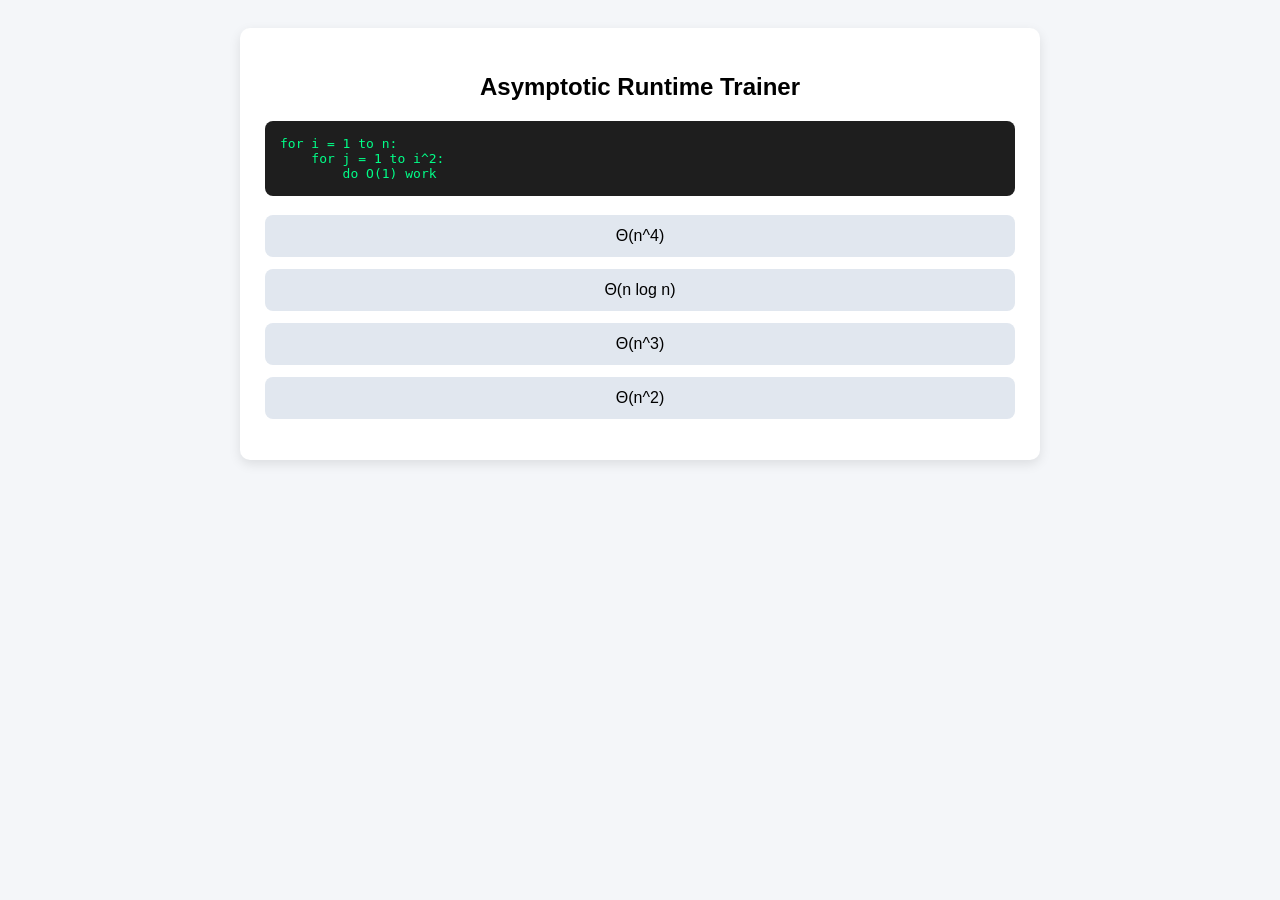
<file: AsymptoticSums.html>
<!DOCTYPE html>
<html lang="en">
<head>
<meta charset="UTF-8">
<title>Advanced Asymptotic Analysis Quiz</title>
<style>
  body {
    font-family: Arial;
    background: #f4f6f9;
    text-align: center;
    padding: 20px;
  }

  .container {
    max-width: 750px;
    margin: auto;
    background: white;
    padding: 25px;
    border-radius: 10px;
    box-shadow: 0px 4px 12px rgba(0,0,0,0.1);
  }

  pre {
    background: #1e1e1e;
    color: #00ff88;
    padding: 15px;
    border-radius: 8px;
    text-align: left;
  }

  button {
    width: 100%;
    padding: 12px;
    margin: 6px 0;
    border: none;
    border-radius: 8px;
    cursor: pointer;
    background: #e1e7ef;
    font-size: 16px;
  }

  button:hover { background: #cfd8e3; }

  .correct { background: #4CAF50 !important; color: white; }
  .wrong { background: #e74c3c !important; color: white; }

  #feedback { margin-top: 10px; font-size: 18px; }
  #explanation {
    margin-top: 20px;
    text-align: left;
    background: #f9fafc;
    padding: 15px;
    border-radius: 8px;
    display: none;
  }
</style>
</head>

<body>

<div class="container">
  <h2>Asymptotic Runtime Trainer</h2>

  <pre id="code"></pre>

  <div id="answers"></div>

  <div id="feedback"></div>

  <div id="explanation"></div>
</div>

<script>
function shuffle(arr){ return arr.sort(() => Math.random() - 0.5); }

// ---------- QUESTION TYPES ----------

function triangularLoop() {
  return {
    code: `for i = 1 to n:
    for j = 1 to i:
        do O(1) work`,
    answer: "Θ(n^2)",
    choices: ["Θ(n)", "Θ(n^2)", "Θ(n log n)", "Θ(log n)"],
    explanation: `
<b>Step 1: Identify structure</b><br>
Nested loops → multiply costs.<br><br>

<b>Step 2: Inner loop cost</b><br>
For fixed i:<br>
j runs from 1 to i → Θ(i)<br><br>

<b>Step 3: Convert to summation</b><br>
Total work = Σ (i=1 → n) Θ(i)<br><br>

<b>Step 4: Evaluate summation</b><br>
Σ i = n(n+1)/2 = Θ(n²)<br><br>

<b>Step 5: Classification</b><br>
Polynomial summation (linear term summed) → Θ(n²)<br>
`
  };
}

function quadraticInner() {
  return {
    code: `for i = 1 to n:
    for j = 1 to i^2:
        do O(1) work`,
    answer: "Θ(n^3)",
    choices: ["Θ(n^2)", "Θ(n^3)", "Θ(n log n)", "Θ(n^4)"],
    explanation: `
<b>Step 1: Structure</b><br>
Nested loops → multiply costs.<br><br>

<b>Step 2: Inner loop</b><br>
For fixed i: cost = Θ(i²)<br><br>

<b>Step 3: Summation</b><br>
Total = Σ i² (i=1 → n)<br><br>

<b>Step 4: Evaluate</b><br>
Σ i² = n(n+1)(2n+1)/6 = Θ(n³)<br><br>

<b>Step 5: Classification</b><br>
Polynomial summation (degree 2) → Θ(n³)<br>
`
  };
}

function logLoop() {
  return {
    code: `i = 1
while i ≤ n:
    do O(1)
    i = 2i`,
    answer: "Θ(log n)",
    choices: ["Θ(n)", "Θ(log n)", "Θ(n log n)", "Θ(1)"],
    explanation: `
<b>Step 1: Growth pattern</b><br>
i doubles each iteration.<br><br>

<b>Step 2: Iteration count</b><br>
Solve: 2^k ≈ n → k = log n<br><br>

<b>Step 3: Cost</b><br>
Each iteration costs Θ(1)<br><br>

<b>Step 4: Total</b><br>
Θ(log n)<br><br>

<b>Step 5: Classification</b><br>
Exponentially increasing index → logarithmic runtime.<br>
`
  };
}

function geometricInner() {
  return {
    code: `for i = 1 to n:
    j = 1
    while j ≤ i:
        do O(1)
        j = 2j`,
    answer: "Θ(n log n)",
    choices: ["Θ(n)", "Θ(log n)", "Θ(n log n)", "Θ(n^2)"],
    explanation: `
<b>Step 1: Structure</b><br>
Outer loop (n iterations), inner loop logarithmic.<br><br>

<b>Step 2: Inner loop</b><br>
j doubles → Θ(log i)<br><br>

<b>Step 3: Summation</b><br>
Total = Σ log i (i=1 → n)<br><br>

<b>Step 4: Evaluate</b><br>
Σ log i = Θ(n log n)<br><br>

<b>Step 5: Classification</b><br>
Logarithmic summation → Θ(n log n)<br>
`
  };
}

function mixedSequential() {
  return {
    code: `for i = 1 to n:
    do O(1)

for i = 1 to n:
    for j = 1 to i:
        do O(1)`,
    answer: "Θ(n^2)",
    choices: ["Θ(n)", "Θ(n^2)", "Θ(n log n)", "Θ(n^3)"],
    explanation: `
<b>Step 1: Structure</b><br>
Two blocks run sequentially → ADD runtimes.<br><br>

<b>Step 2: First loop</b><br>
Θ(n)<br><br>

<b>Step 3: Second block</b><br>
Triangular loop → Θ(n²)<br><br>

<b>Step 4: Combine</b><br>
Θ(n) + Θ(n²) = Θ(n²) (dominated by largest term)<br><br>

<b>Key Rule</b><br>
Sequential → ADD<br>
Nested → MULTIPLY<br>
`
  };
}

const generators = [
  triangularLoop,
  quadraticInner,
  logLoop,
  geometricInner,
  mixedSequential
];

let current;

// ---------- UI ----------

function newQuestion() {
  document.getElementById("feedback").innerText = "";
  document.getElementById("explanation").style.display = "none";

  current = generators[Math.floor(Math.random()*generators.length)]();

  document.getElementById("code").innerText = current.code;

  const answersDiv = document.getElementById("answers");
  answersDiv.innerHTML = "";

  const choices = shuffle([...current.choices]);

  choices.forEach(choice => {
    const btn = document.createElement("button");
    btn.innerText = choice;

    btn.onclick = () => {
      if (choice === current.answer) {
        btn.classList.add("correct");
        document.getElementById("feedback").innerText = "✅ Correct!";
      } else {
        btn.classList.add("wrong");
        document.getElementById("feedback").innerText =
          "❌ Incorrect! Answer: " + current.answer;
      }

      const exp = document.getElementById("explanation");
      exp.innerHTML = current.explanation;
      exp.style.display = "block";

      setTimeout(newQuestion, 4500);
    };

    answersDiv.appendChild(btn);
  });
}

newQuestion();
</script>

</body>
</html>
</file>
